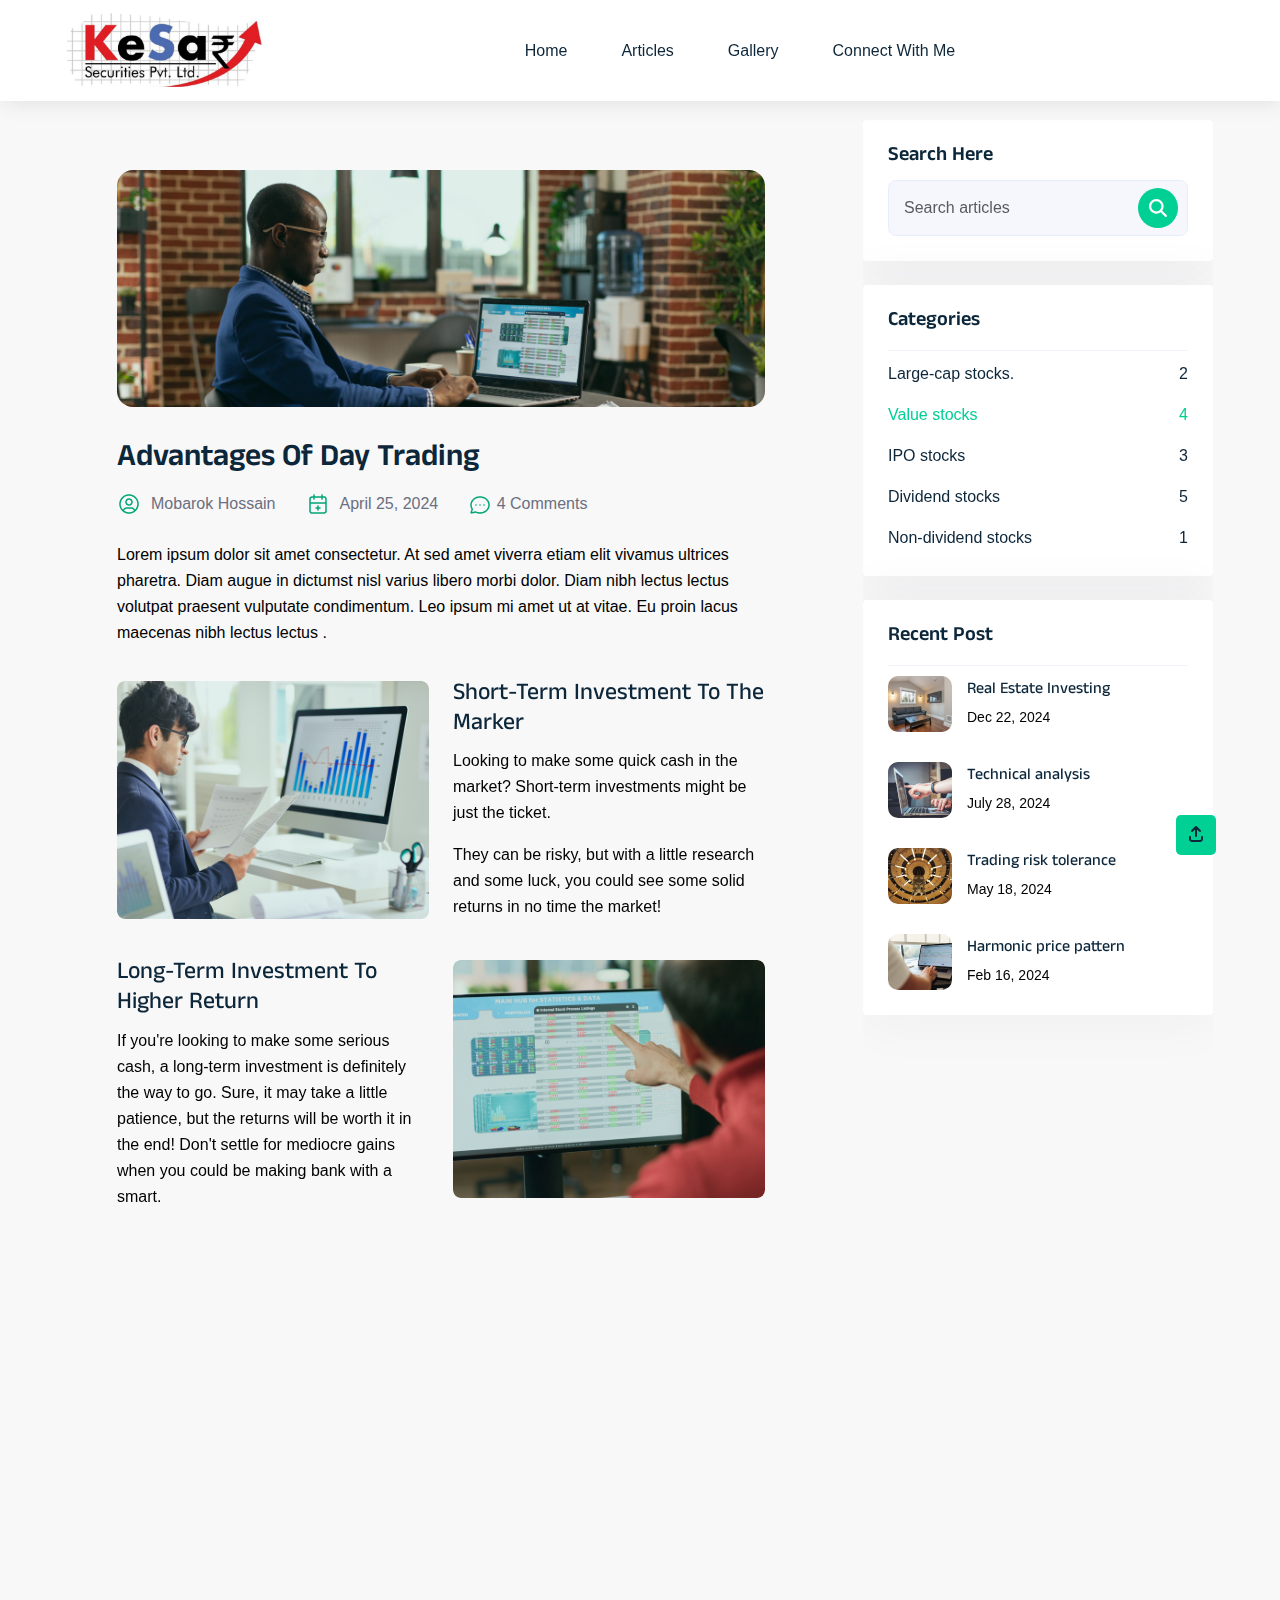
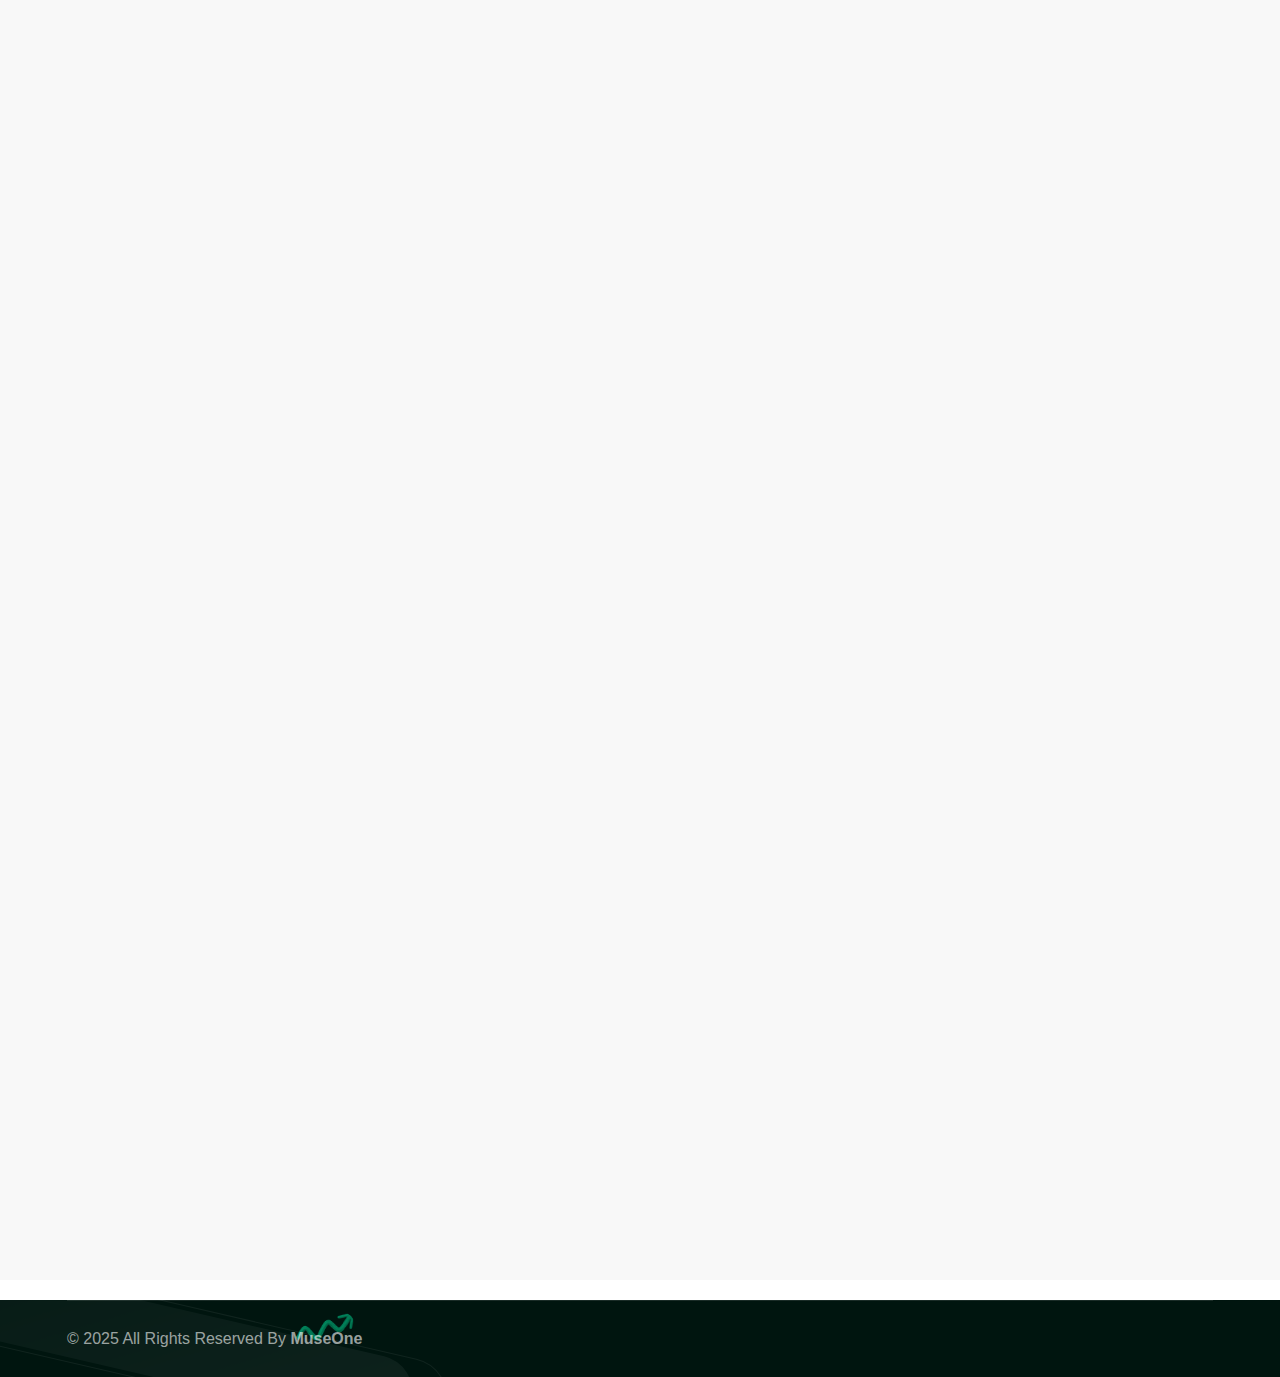
<file: blog-details.html>
<!DOCTYPE html>
<html lang="en" data-bs-theme="light">
<meta http-equiv="content-type" content="text/html;charset=utf-8" />
<head>
  <title>Kedar_Oak Research_Analyst
  </title>
  <meta charset="UTF-8">
  <meta http-equiv="X-UA-Compatible" content="IE=edge">
  <meta name="viewport" content="width=device-width, initial-scale=1.0">

  <!-- Sites meta Data -->
  <meta name="application-name"
    content="Bitrader - Professional Multipurpose HTML Template for Your Crypto, Forex, Stocks & Day Trading Business">
  <meta name="author" content="thetork">
  <meta name="keywords" content="Bitrader, Crypto, Forex, and Stocks Trading Business">
  <meta name="description"
    content="Experience the power of Bitrader, the ultimate HTML template designed to transform your trading business. With its sleek design and advanced features, Bitrader empowers you to showcase your expertise, engage clients, and dominate the markets. Elevate your online presence and unlock new trading possibilities with Bitrader.">

  <!-- OG meta data -->
  <meta property="og:title"
    content="Bitrader - Professional Multipurpose HTML Template for Your Crypto, Forex, Stocks & Day Trading Business">
  <meta property="og:site_name" content=Bitrader>
  <meta property="og:url" content="index-2.html">
  <meta property="og:description"
    content="Welcome to Bitrader, the game-changing HTML template meticulously crafted to revolutionize your trading business. With its sleek and modern design, Bitrader provides a cutting-edge platform to showcase your expertise, attract clients, and stay ahead in the competitive trading markets.">
  <meta property="og:type" content="website">
  <meta property="og:image" content="assets/images/og.png">



  <link rel="shortcut icon" href="assets/kesar.png" type="image/x-icon">

  <link rel="stylesheet" href="assets/css/bootstrap.min.css">
  <link rel="stylesheet" href="assets/css/aos.css">
  <link rel="stylesheet" href="assets/css/all.min.css">

  <link rel="stylesheet" href="assets/css/swiper-bundle.min.css">



  <!-- main css for template -->
  <link rel="stylesheet" href="assets/css/style.css">
</head>

<body>


  <!-- ===============>> light&dark switch start here <<================= -->
  <div class="lightdark-switch d-none">
    <span class="switch-btn" id="btnSwitch"><img src="assets/images/icon/moon.svg" alt="light-dark-switchbtn"
        class="swtich-icon"></span>
  </div>
  <!-- ===============>> light&dark switch start here <<================= -->





  <!-- ===============>> Header section start here <<================= -->
  <header class="header-section header-section--style2">
    <div class="header-bottom">
      <div class="container">
        <div class="header-wrapper">
          <div class="logo">
            <a href="index.html">
              <img class="dark" src="assets/kesar.png" alt="logo">
            </a>
          </div>
          <div class="menu-area">
            <ul class="menu menu--style1">
              <li class="megamenu">
                <a href="index.html">Home </a>                
              </li>
              <!-- <li>
                <a href="#">About</a>
                <ul class="submenu">
                  <li><a href="services.html">Services</a></li>
                  <li><a href="service-details.html">Services Details</a></li>
                </ul>
              </li> -->
              <li>
                <a href="blogs.html">Articles</a>
              </li>

              <li>
                <a href="galler.html">Gallery</a>
              </li>
              <li>
                <a href="contact.html">Connect with me</a>
              </li>
            </ul>

          </div>
          <div class="header-action">
            <div class="menu-area">
              <!-- toggle icons -->
              <div class="header-bar d-lg-none header-bar--style1">
                <span></span>
                <span></span>
                <span></span>
              </div>
            </div>
          </div>
        </div>
      </div>
    </div>
  </header>
  <!-- ===============>> Header section end here <<================= -->




  <!-- ================> Page header start here <================== -->
 
  <!-- ================> Page header end here <================== -->




  <!-- ===============>> Blogs section start here <<================= -->
  <div class="blog-details padding-top padding-bottom section-bg-color">
    <div class="container">
      <div class="blog-details__wrapper">
        <div class="row g-5">
          <div class="col-lg-8">
            <div class="blog-details__item">
              <div class="blog-details__item-inner">
                <div class="blog-details__thumb">
                  <div class="blog-details__thumb-inner" data-aos="fade-up" data-aos-duration="800">
                    <img src="assets/images/blog/details/1.png" alt="blog-image">
                  </div>
                </div>
                <div class="blog-details__content">
                  <h3> Advantages of day trading </h3>
                  <div class="blog-details__meta">
                    <ul>
                      <li><img src="assets/images/blog/icon/1.png" alt="user-icon">
                        Mobarok Hossain</li>
                      <li><img src="assets/images/blog/icon/2.png" alt="date-icon">
                        April 25, 2024</li>
                      <li>
                        <a href="#"><img src="assets/images/blog/icon/3.png" alt="comment-icon">
                          4 Comments</a>
                      </li>
                    </ul>
                  </div>
                  <p class="mb-0">Lorem ipsum dolor sit amet consectetur. At sed amet viverra etiam elit vivamus
                    ultrices pharetra. Diam augue in dictumst nisl varius libero morbi dolor. Diam nibh lectus lectus
                    volutpat praesent vulputate condimentum. Leo ipsum mi amet ut at vitae. Eu proin lacus maecenas nibh
                    lectus lectus .</p>
                </div>
                <div class="blog-details__segment" data-aos="fade-up" data-aos-duration="1000">
                  <div class="blog-details__segment-inner">
                    <div class="blog-details__segment-item">
                      <div class="row gy-4">
                        <div class="col-xl-6">
                          <div class="blog-details__segment-thumb">
                            <img src="assets/images/blog/details/2.png" alt="blog-image">
                          </div>
                        </div>
                        <div class="col-xl-6">
                          <div class="blog-details__segment-content">
                            <h5>Short-term investment to
                              the marker</h5>
                            <p>Looking to make some quick cash in the market? Short-term investments might be just the
                              ticket. </p>
                            <p>
                              They can be risky, but with a little research and some luck, you could see some solid
                              returns
                              in no time the market!</p>
                          </div>
                        </div>
                        <div class="col-xl-6">
                          <div class="blog-details__segment-content">
                            <h5>long-term investment to
                              higher return</h5>
                            <p class="mb-0">If you're looking to make some serious cash, a long-term investment is
                              definitely the way
                              to go. Sure, it may take a little patience, but the returns will be worth it in the end!
                              Don't settle for mediocre gains when you could be making bank with a smart.</p>
                          </div>
                        </div>
                        <div class="col-xl-6">
                          <div class="blog-details__segment-thumb">
                            <img src="assets/images/blog/details/3.png" alt="blog-image">
                          </div>
                        </div>
                      </div>
                    </div>
                  </div>
                </div>
                <div class="blog-details__action" data-aos="fade-up" data-aos-duration="1000">
                  <div class="blog-details__action-inner">
                    <div class="blog-details__tag">
                      <div class="tags tags--style2">
                        <ul>
                          <li>
                            <h6 class="mb-0">Tags</h6>
                          </li>
                          <li><a href="#" class="active">trading</a></li>
                          <li><a href="#">investor</a></li>
                        </ul>
                      </div>
                    </div>
                    <div class="blog-details__social">
                      <ul class="social">
                        <li class="social__item">
                          <h6 class="mb-0">Share</h6>
                        </li>
                        <li class="social__item">
                          <a href="#" class="social__link social__link--style2 active"><i
                              class="fab fa-facebook-f"></i></a>
                        </li>
                        <li class="social__item">
                          <a href="#" class="social__link social__link--style2 "><i class="fab fa-instagram"></i></a>
                        </li>
                        <li class="social__item">
                          <a href="#" class="social__link social__link--style2 "><i
                              class="fa-brands fa-linkedin-in"></i></a>
                        </li>
                        <li class="social__item">
                          <a href="#" class="social__link social__link--style2"><i class="fab fa-youtube"></i></a>
                        </li>
                      </ul>
                    </div>
                  </div>
                </div>
                <div class="blog-details__comment" data-aos="fade-up" data-aos-duration="1000">
                  <div class="sidebar">
                    <div class="sidebar__comment">
                      <div class="sidebar__head">
                        <h3>Comment</h3>
                      </div>
                      <div class="sidebar__comment-body">
                        <ul>
                          <li class="sidebar__comment-item">
                            <div class="comment">
                              <div class="comment__inner">
                                <div class="comment__head">
                                  <div class="comment__author">
                                    <div class="comment__author-thumb">
                                      <img src="assets/images/blog/user/3.png" alt="comment-author">
                                    </div>
                                    <div class="comment__author-info">
                                      <h6 class="mb-0">Johanna Erika</h6>
                                      <span>26 Marrch 2024 , at 02:00 pm</span>
                                    </div>
                                  </div>
                                  <div class="comment__action">
                                    <a href="#post"> <img src="assets/images/blog/user/replay.svg" alt="reply-icon">
                                      reply</a>
                                  </div>
                                </div>
                                <div class="comment__body">
                                  <div class="comment__body-inner">
                                    <p class="mb-0">We invite you to explore our trading blog for the latest industry
                                      insights and expert analysis and make decisions.</p>
                                  </div>
                                </div>
                              </div>
                            </div>
                          </li>
                          <li class="sidebar__comment-item sidebar__comment-item--reply">
                            <div class="comment">
                              <div class="comment__inner">
                                <div class="comment__head">
                                  <div class="comment__author">
                                    <div class="comment__author-thumb">
                                      <img src="assets/images/blog/user/1.png" alt="comment-author">
                                    </div>
                                    <div class="comment__author-info">
                                      <h6 class="mb-0">Tommy Reed</h6>
                                      <span>20 Marrch 2024 , at 02:00 pm</span>
                                    </div>
                                  </div>
                                  <div class="comment__action">
                                    <a href="#post"> <img src="assets/images/blog/user/replay.svg" alt="reply-icon">
                                      reply</a>
                                  </div>
                                </div>
                                <div class="comment__body">
                                  <div class="comment__body-inner">
                                    <p class="mb-0">We invite you to explore our trading blog for the latest industry
                                      insights and expert analysis and make decisions.</p>
                                  </div>
                                </div>
                              </div>
                            </div>
                          </li>
                          <li class="sidebar__comment-item sidebar__comment-item--reply">
                            <div class="comment">
                              <div class="comment__inner">
                                <div class="comment__head">
                                  <div class="comment__author">
                                    <div class="comment__author-thumb">
                                      <img src="assets/images/blog/user/2.png" alt="comment-author">
                                    </div>
                                    <div class="comment__author-info">
                                      <h6 class="mb-0">Max Adams.</h6>
                                      <span>15 July 2024 , at 01:00 pm</span>
                                    </div>
                                  </div>
                                  <div class="comment__action">
                                    <a href="#post"> <img src="assets/images/blog/user/replay.svg" alt="reply-icon">
                                      reply</a>
                                  </div>
                                </div>
                                <div class="comment__body">
                                  <div class="comment__body-inner">
                                    <p class="mb-0">We invite you to explore our trading blog for the latest industry
                                      insights and expert analysis and make decisions.</p>
                                  </div>
                                </div>
                              </div>
                            </div>
                          </li>
                          <li class="sidebar__comment-item">
                            <div class="comment">
                              <div class="comment__inner">
                                <div class="comment__head">
                                  <div class="comment__author">
                                    <div class="comment__author-thumb">
                                      <img src="assets/images/blog/user/4.png" alt="comment-author">
                                    </div>
                                    <div class="comment__author-info">
                                      <h6 class="mb-0">Chris Scott</h6>
                                      <span>19 Dec 2024 , at 04:00 pm</span>
                                    </div>
                                  </div>
                                  <div class="comment__action">
                                    <a href="#post"> <img src="assets/images/blog/user/replay.svg" alt="reply-icon">
                                      reply</a>
                                  </div>
                                </div>
                                <div class="comment__body">
                                  <div class="comment__body-inner">
                                    <p class="mb-0">We invite you to explore our trading blog for the latest industry
                                      insights and expert analysis and make decisions.</p>
                                  </div>
                                </div>
                              </div>
                            </div>
                          </li>
                        </ul>
                      </div>
                    </div>
                  </div>
                </div>
                <div class="blog-details__commentform " data-aos="fade-up" data-aos-duration="1000">
                  <div class="sidebar">
                    <div class="sidebar__commentform" id="post">
                      <div class="sidebar__head">
                        <h3>Leave A Comment</h3>
                      </div>
                      <div class="sidebar__commentform-body pt-25">
                        <form action="https://thetork.com/">
                          <div class="row g-4">
                            <div class="col-md-6">
                              <div>
                                <label for="name" class="form-label">Name</label>
                                <input class="form-control" type="text" id="name" placeholder="Full Name">
                              </div>
                            </div>
                            <div class="col-md-6">
                              <div>
                                <label for="email" class="form-label">Email</label>
                                <input class="form-control" type="email" id="email" placeholder="Email here">
                              </div>
                            </div>
                            <div class="col-md-12">
                              <div>
                                <label for="textarea" class="form-label">Message</label>
                                <textarea cols="30" rows="5" class="form-control" id="textarea"
                                  placeholder="Enter Your Message"></textarea>
                              </div>
                            </div>
                          </div>
                          <button type="submit" class="trk-btn trk-btn--border trk-btn--primary mt-4">Send
                            message</button>
                        </form>
                      </div>
                    </div>
                  </div>
                </div>
              </div>
            </div>
          </div>
          <div class="col-lg-4 col-md-8  col-12">
            <div class="sidebar">
              <div class="row g-4">
                <div class="col-12">
                  <div class="sidebar__search" data-aos="fade-up" data-aos-duration="800">
                    <h6 class="mb-10">Search Here</h6>
                    <div class="sidebar__search-body">
                      <form class="" action="#">
                        <div class="input">
                          <input type="text" class="form-control" placeholder="Search articles">
                          <button type="submit" class="search-btn"><i class="fa-solid fa-magnifying-glass"></i></button>
                        </div>
                      </form>
                    </div>
                  </div>
                </div>
                <div class="col-12">
                  <div class="sidebar__categorie" data-aos="fade-up" data-aos-duration="900">
                    <div class="sidebar__head">
                      <h6>Categories</h6>
                    </div>
                    <div class="sidebar__categorie-body">
                      <div class="sidebar__categorie-content">
                        <ul>
                          <li>
                            <a href="#">
                              Large-cap stocks.</a>
                            <span>2</span>
                          </li>
                          <li class="active">
                            <a href="#">
                              Value stocks</a>
                            <span>4</span>
                          </li>
                          <li>
                            <a href="#">
                              IPO stocks</a>
                            <span>3</span>
                          </li>
                          <li>
                            <a href="#">
                              Dividend stocks</a>
                            <span>5</span>
                          </li>
                          <li>
                            <a href="#">
                              Non-dividend stocks</a>
                            <span>1</span>
                          </li>
                        </ul>
                      </div>
                    </div>
                  </div>
                </div>
                <div class="col-12">
                  <div class="sidebar__recentpost" data-aos="fade-up" data-aos-duration="1000">
                    <div class="sidebar__head">
                      <h6>Recent Post</h6>
                    </div>
                    <div class="sidebar__recentpost-body">
                      <ul>
                        <li>
                          <div class="sidebar__recentpost-item">
                            <div class="sidebar__recentpost-inner">
                              <div class="sidebar__recentpost-thumb">
                                <a href="blog-details.html"><img src="assets/images/blog/recent/1.png"
                                    alt="recentpost-image"></a>
                              </div>
                              <div class="sidebar__recentpost-content">
                                <p><a href="blog-details.html">Real Estate Investing</a></p>
                                <span>Dec 22, 2024</span>
                              </div>
                            </div>
                          </div>
                        </li>
                        <li>
                          <div class="sidebar__recentpost-item">
                            <div class="sidebar__recentpost-inner">
                              <div class="sidebar__recentpost-thumb">
                                <a href="blog-details.html"><img src="assets/images/blog/recent/2.png"
                                    alt="recentpost-image"></a>
                              </div>
                              <div class="sidebar__recentpost-content">
                                <p><a href="blog-details.html">Technical analysis </a></p>
                                <span>July 28, 2024</span>
                              </div>
                            </div>
                          </div>
                        </li>
                        <li>
                          <div class="sidebar__recentpost-item">
                            <div class="sidebar__recentpost-inner">
                              <div class="sidebar__recentpost-thumb">
                                <a href="blog-details.html"><img src="assets/images/blog/recent/3.png"
                                    alt="recentpost-image"></a>
                              </div>
                              <div class="sidebar__recentpost-content">
                                <p><a href="blog-details.html">Trading risk tolerance</a></p>
                                <span>May 18, 2024</span>
                              </div>
                            </div>
                          </div>
                        </li>
                        <li>
                          <div class="sidebar__recentpost-item">
                            <div class="sidebar__recentpost-inner">
                              <div class="sidebar__recentpost-thumb">
                                <a href="blog-details.html"><img src="assets/images/blog/recent/4.png"
                                    alt="recentpost-image"></a>
                              </div>
                              <div class="sidebar__recentpost-content">
                                <p><a href="blog-details.html">Harmonic price pattern</a></p>
                                <span>Feb 16, 2024</span>
                              </div>
                            </div>
                          </div>
                        </li>
                      </ul>
                    </div>
                  </div>
                </div>
                <div class="col-12">
                  <div class="sidebar__tags" data-aos="fade-up" data-aos-duration="1100">
                    <div class="sidebar__head">
                      <h6>Popular Tag</h6>
                    </div>
                    <div class="sidebar__tags-body">
                      <div class="tags tags--style2">
                        <ul>
                          <li><a href="#" class="active">Analysis</a></li>
                          <li><a href="#">Research</a></li>
                          <li><a href="#">Mentoring</a></li>
                          <li><a href="#">Strategy</a></li>
                          <li><a href="#">Planning</a></li>
                          <li><a href="#">Business</a></li>
                          <li><a href="#">Leadership</a></li>
                          <li><a href="#">Management</a></li>
                        </ul>
                      </div>
                    </div>
                  </div>
                </div>
              </div>
            </div>
          </div>
        </div>
      </div>
    </div>
  </div>
  <!-- ===============>> Blogs section start here <<================= -->



  
  <!-- ===============>> footer start here <<================= -->
  <footer class="footer ">
    <div class="container">
      <div class="footer__wrapper">        
        <div class="footer__bottom">
          <div class="footer__end">
            <div class="footer__end-copyright">
              <p class=" mb-0">© 2025 All Rights Reserved By <a>MuseOne</a> </p>
            </div>            
          </div>
        </div>
      </div>
    </div>
    <div class="footer__shape">
      <span class="footer__shape-item footer__shape-item--1"><img src="assets/images/footer/1.png"
          alt="shape icon"></span>
      <span class="footer__shape-item footer__shape-item--2"> <span></span> </span>
    </div>
  </footer>
  <!-- ===============>> footer end here <<================= -->



  <!-- ===============>> scrollToTop start here <<================= -->
  <a href="#" class="scrollToTop scrollToTop--style1"><i class="fa-solid fa-arrow-up-from-bracket"></i></a>
  <!-- ===============>> scrollToTop ending here <<================= -->


  <!-- vendor plugins -->

  <script src="assets/js/bootstrap.bundle.min.js"></script>
  <script src="assets/js/all.min.js"></script>
  <script src="assets/js/swiper-bundle.min.js"></script>
  <script src="assets/js/aos.js"></script>
  <script src="assets/js/fslightbox.js"></script>
  <script src="assets/js/purecounter_vanilla.js"></script>



  <script src="assets/js/custom.js"></script>


</body>


<!-- Mirrored from thetork.com/demos/html/bitrader/blog-details.html by HTTrack Website Copier/3.x [XR&CO'2014], Thu, 26 Jun 2025 05:23:17 GMT -->
</html>
</file>
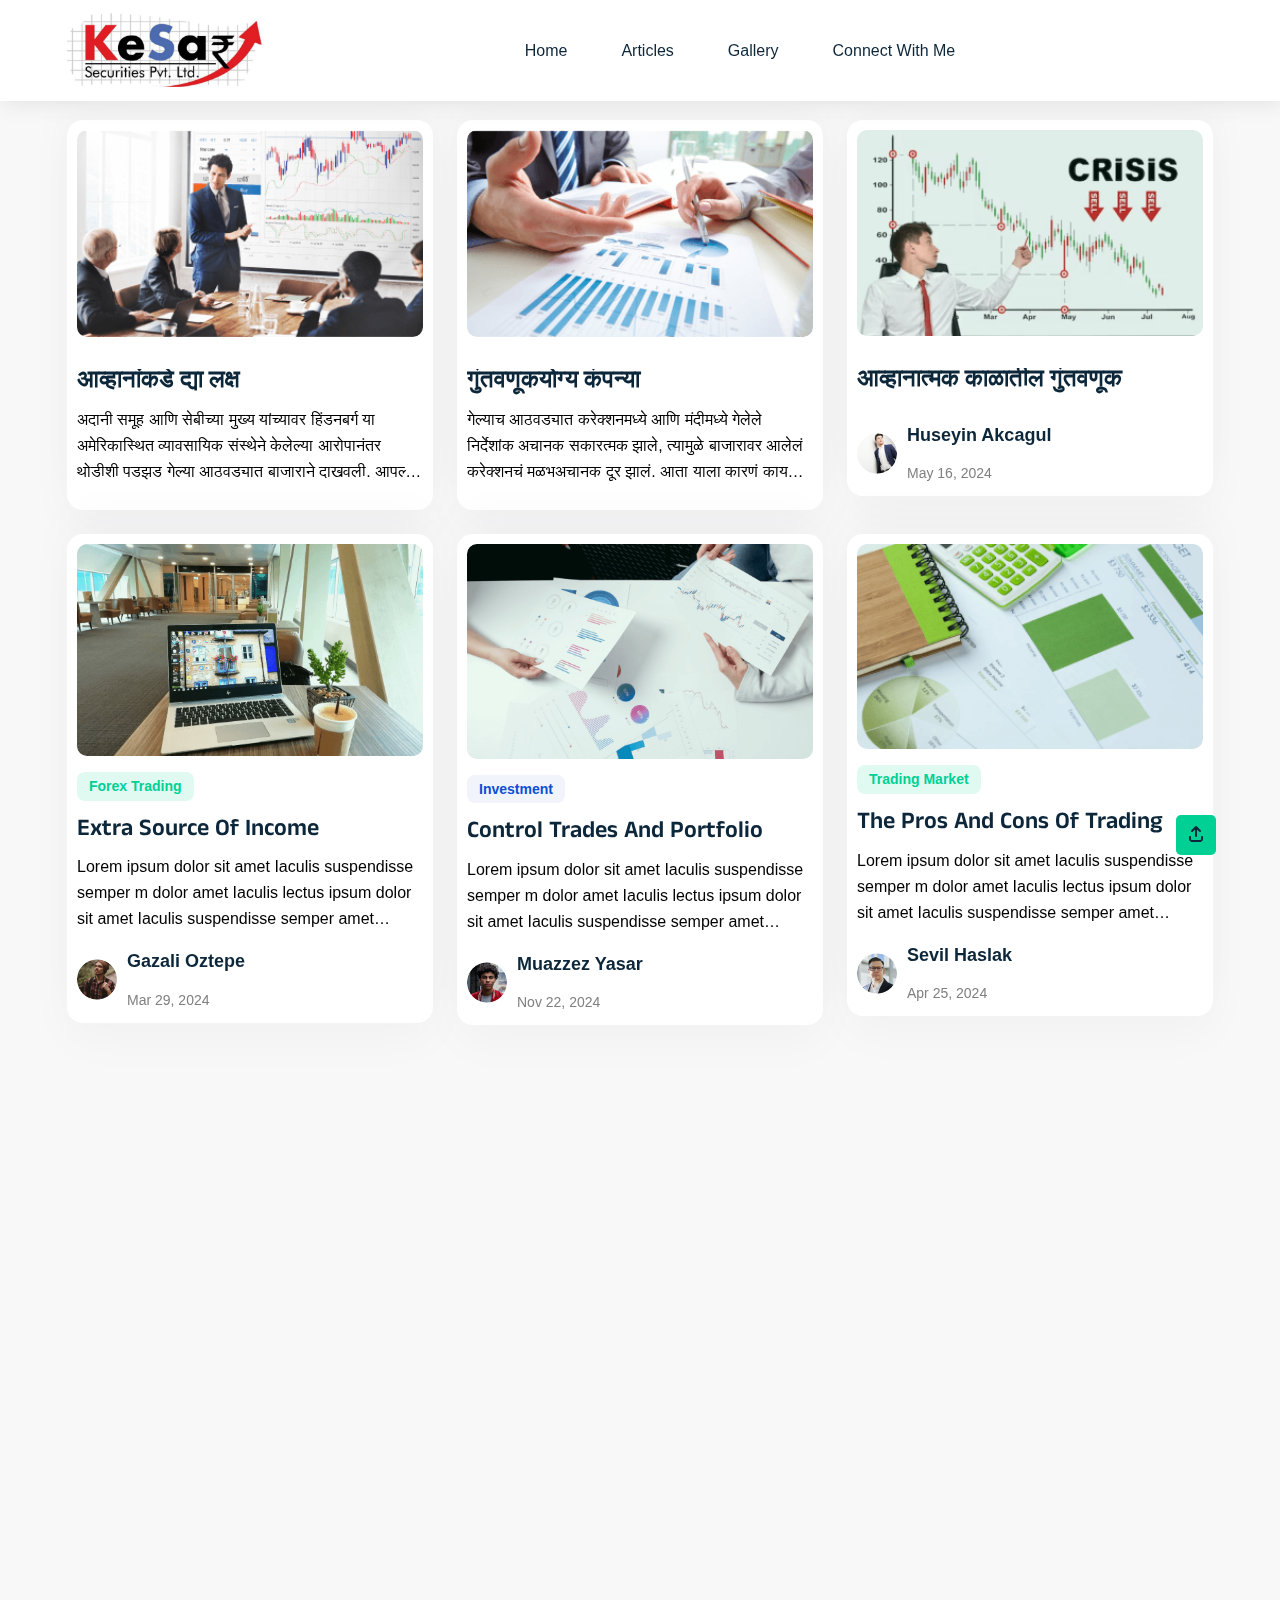
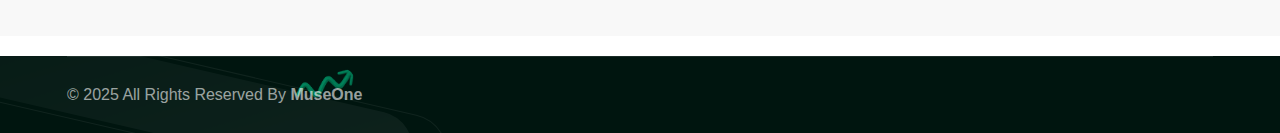
<file: blogs.html>
<!DOCTYPE html>
<html lang="en" data-bs-theme="light">
<meta http-equiv="content-type" content="text/html;charset=utf-8" />
<head>
  <title>Kedar_Oak Research_Analyst
  </title>
  <meta charset="UTF-8">
  <meta http-equiv="X-UA-Compatible" content="IE=edge">
  <meta name="viewport" content="width=device-width, initial-scale=1.0">

  <!-- Sites meta Data -->
  <meta name="application-name"
    content="Bitrader - Professional Multipurpose HTML Template for Your Crypto, Forex, Stocks & Day Trading Business">
  <meta name="author" content="thetork">
  <meta name="keywords" content="Bitrader, Crypto, Forex, and Stocks Trading Business">
  <meta name="description"
    content="Experience the power of Bitrader, the ultimate HTML template designed to transform your trading business. With its sleek design and advanced features, Bitrader empowers you to showcase your expertise, engage clients, and dominate the markets. Elevate your online presence and unlock new trading possibilities with Bitrader.">

  <!-- OG meta data -->
  <meta property="og:title"
    content="Bitrader - Professional Multipurpose HTML Template for Your Crypto, Forex, Stocks & Day Trading Business">
  <meta property="og:site_name" content=Bitrader>
  <meta property="og:url" content="index-2.html">
  <meta property="og:description"
    content="Welcome to Bitrader, the game-changing HTML template meticulously crafted to revolutionize your trading business. With its sleek and modern design, Bitrader provides a cutting-edge platform to showcase your expertise, attract clients, and stay ahead in the competitive trading markets.">
  <meta property="og:type" content="website">
  <meta property="og:image" content="assets/images/og.png">



  <link rel="shortcut icon" href="assets/kesar.png" type="image/x-icon">

  <link rel="stylesheet" href="assets/css/bootstrap.min.css">
  <link rel="stylesheet" href="assets/css/aos.css">
  <link rel="stylesheet" href="assets/css/all.min.css">

  <link rel="stylesheet" href="assets/css/swiper-bundle.min.css">



  <!-- main css for template -->
  <link rel="stylesheet" href="assets/css/style.css">
</head>

<body>


  <!-- ===============>> light&dark switch start here <<================= -->
  <div class="lightdark-switch d-none">
    <span class="switch-btn" id="btnSwitch"><img src="assets/images/icon/moon.svg" alt="light-dark-switchbtn"
        class="swtich-icon"></span>
  </div>
  <!-- ===============>> light&dark switch start here <<================= -->





  <!-- ===============>> Header section start here <<================= -->
  <header class="header-section header-section--style2">
    <div class="header-bottom">
      <div class="container">
        <div class="header-wrapper">
          <div class="logo">
            <a href="index.html">
              <img class="dark" src="assets/kesar.png" alt="logo">
            </a>
          </div>
          <div class="menu-area">
            <ul class="menu menu--style1">
              <li class="megamenu">
                <a href="index.html">Home </a>                
              </li>
              <!-- <li>
                <a href="#">About</a>
                <ul class="submenu">
                  <li><a href="services.html">Services</a></li>
                  <li><a href="service-details.html">Services Details</a></li>
                </ul>
              </li> -->
              <li>
                <a href="blogs.html">Articles</a>
              </li>

              <li>
                <a href="galler.html">Gallery</a>
              </li>
              <li>
                <a href="contact.html">Connect with me</a>
              </li>
            </ul>

          </div>
          <div class="header-action">
            <div class="menu-area">
              <!-- toggle icons -->
              <div class="header-bar d-lg-none header-bar--style1">
                <span></span>
                <span></span>
                <span></span>
              </div>
            </div>
          </div>
        </div>
      </div>
    </div>
  </header>
  <!-- ===============>> Header section end here <<================= -->




  <!-- ================> Page header start here <================== -->
  <!-- <section class="page-header bg--cover" style="background-image:url(assets/images/header/1.png)">
    <div class="container">
      <div class="page-header__content" data-aos="fade-right" data-aos-duration="1000">
        <h2>Blog - Grid</h2>
        <nav style="--bs-breadcrumb-divider: '/';" aria-label="breadcrumb">
          <ol class="breadcrumb mb-0">
            <li class="breadcrumb-item "><a href="index.html">Home</a></li>
            <li class="breadcrumb-item active" aria-current="page">Blog - Grid</li>
          </ol>
        </nav>
      </div>
      <div class="page-header__shape">
        <span class="page-header__shape-item page-header__shape-item--1"><img src="assets/images/header/2.png"
            alt="shape-icon"></span>
      </div>
    </div>
  </section> -->
  <!-- ================> Page header end here <================== -->




  <!-- ===============>> Blogs section start here <<================= -->
  <div class="blog padding-top padding-bottom section-bg-color">
    <div class="container">
      <div class="blog__wrapper">
        <div class="row g-4">
          <div class="col-sm-6 col-lg-4">
            <div class="blog__item" data-aos="fade-up" data-aos-duration="800">
              <div class="blog__item-inner blog__item-inner--style2">
                <div class="blog__thumb">
                  <img src="assets/images/blog/1.png" alt="blog Images">
                </div>

                <div class="blog__content">
                  <div class="blog__meta">
                    
                  </div>
                  <h5 class="10 style2"> <a href="blog-details.html">आव्हानांकडे द्या लक्ष</a> </h5>

                  <p class="mb-15">अदानी समूह आणि सेबीच्या              
                    मुख्य यांच्यावर हिंडनबर्ग या 
                    अमेरिकास्थित व्यावसायिक संस्थेने 
                    केलेल्या आरोपानंतर थोडीशी पडझड 
                    गेल्या आठवड्यात बाजाराने दाखवली. 
                    आपल्या देशाच्या अर्थव्यवस्था, उद्योग 
                    व नियंत्रण यंत्रणा यांच्यावर हा हल्ला 
                    आहे, असा एकंदरीतच माहोल उभा                                		 पुढील काळात बाजारात होणारे चढउतार,
                    केला गेला. या बातमीमुळे भारतीय                                   जागतिक बाजारातील घटना आणि आपल्या 
                    अर्थविश्वात खळबळ उडेल आणि                                     अर्थव्यस्थेतील आव्हानं यावर गुंतवणूकदारांनी         
                    गोंधळ निर्माण अशी व्यवस्था                                          आपले लक्ष ठेवावे. आपल्या आर्थिक स्थिरतेकडे किंवा
                    यामागे होती. पण तूर्तास असं काही घडलं                         आर्थिक वृद्धीकडे लक्ष देणे जास्त योग्य ठरेल.
                    नाही. या सर्वांची नोंद घेत गेल्या                                      		यासाठी काही समभाग सुचवत आपल्या 
                    शुक्रवारी मुंबई आणि राष्ट्रीय शेअर                                   सल्लागाराची मदत घेऊन त्यात गुंतवणूक करावी.
                    बाजाराचे निर्देशांक अनुक्रमे ८०, ४३६ 
                    (+१३३०) व २४,५४१ (+३९७)
                    असे सकारात्मक बंद झाले.
                    p>

                  <!-- <div class="blog__writer">
                    <div class="blog__writer-thumb">
                      <img src="assets/images/blog/author/1.png" alt="writer">
                    </div>
                    <div class="blog__writer-designation">
                      <p>Senturk Yasar</p>
                      <span>Mar 25, 2024</span>
                    </div>
                  </div> -->
                </div>
              </div>
            </div>
          </div>
          <div class="col-sm-6 col-lg-4">
            <div class="blog__item" data-aos="fade-up" data-aos-duration="1000">
              <div class="blog__item-inner blog__item-inner--style2">
                <div class="blog__thumb">
                  <img src="assets/images/blog/2.png" alt="blog Images">
                </div>

                <div class="blog__content">
                  <div class="blog__meta">
                    
                  </div>
                  <h5 class="10 style2"> <a href="blog-details.html">  गुंतवणूकयोग्य कंपन्या</a> </h5>

                  <p class="mb-15">गेल्याच आठवड्यात करेक्शनमध्ये आणि
                    मंदीमध्ये गेलेले निर्देशांक अचानक सकारत्मक झाले, त्यामुळे बाजारावर आलेलं करेक्शनचं मळभअचानक दूर झालं. आता याला कारणं काय म्हणायची दोन राज्यांतील निवडणूक निकाल, अजून चालू असलेलं इस्रायल इराण युद्ध की रिझर्व्ह बँकेने जाहीर केलेला पतधोरणाचा द्वैमासिक आढावा? खरंतर असं काही वेगळे घडलं नसताना बाजारात अशी सकारात्मकता का आली? त्याची मेख ही रिझर्व्ह बँकेच्या गव्हर्नरांनी व्यक्त केलेल्या काही घोषणांमध्ये आहे. कुठलीही व्याजदर कपात नाही, परकीय गंगाजळी चांगली आहे, किरकोळ महागाईचा दर आटोक्यात आहे, औद्योगिक वाढ अपेक्षेप्रमाणे, आर्थिक तूट अपेक्षेप्रमाणे आहे मग काय, तर अर्थव्यवस्थेकडे मध्यवर्ती बँकेचा बघण्याचा बदलेला दृष्टिकोन जो Neutral From withdrawal of accommodation stance या वाक्यात आहे. याचा परिणाम सरकारी रोख्यांच्या व्याजदरावर झाला आणि त्याचे यील्ड ०.०६ पैशांनी कमी झालं. ही तर बाजाराकरता खरी बातमी होती. याचंच प्रतिबिंब पुढील काही दिवसांच्या तेजीत परावर्तित झालं. या सर्वांची नोंद घेत मुंबई आणि राष्ट्रीय शेअर बाजाराचे निर्देशांक अनुक्रमे ८१,३८१ (-२३०) व २४,९६४ (-३४) असे बंद झाले.
                    याचा अर्थ असा नाही, की आता परत तेजी दिसेल. बाजारावर लक्ष टाकल्यास गुंतवणूकदारांच्या एक गोष्ट लक्षात येईल, ती म्हणजे यावेळी सर्वच क्षेत्रांत तेजी दिसत
                    गेल्याच आठवड्यात करेक्शनमध्ये आणि
                    मंदीमध्ये गेलेले निर्देशांक अचानक सकारत्मक झाले, त्यामुळे बाजारावर आलेलं करेक्शनचं मळभअचानक दूर झालं. आता याला कारणं काय म्हणायची दोन राज्यांतील निवडणूक निकाल, अजून चालू असलेलं इस्रायल इराण युद्ध की रिझर्व्ह बँकेने जाहीर केलेला पतधोरणाचा द्वैमासिक आढावा? खरंतर असं काही वेगळे घडलं नसताना बाजारात अशी सकारात्मकता का आली? त्याची मेख ही रिझर्व्ह बँकेच्या गव्हर्नरांनी व्यक्त केलेल्या काही घोषणांमध्ये आहे. कुठलीही व्याजदर कपात नाही, परकीय गंगाजळी चांगली आहे, किरकोळ महागाईचा दर आटोक्यात आहे, औद्योगिक वाढ अपेक्षेप्रमाणे, आर्थिक तूट अपेक्षेप्रमाणे आहे मग काय, तर अर्थव्यवस्थेकडे मध्यवर्ती बँकेचा बघण्याचा बदलेला दृष्टिकोन जो Neutral From withdrawal of accommodation stance या वाक्यात आहे. याचा परिणाम सरकारी रोख्यांच्या व्याजदरावर झाला आणि त्याचे यील्ड ०.०६ पैशांनी कमी झालं. ही तर बाजाराकरता खरी बातमी होती. याचंच प्रतिबिंब पुढील काही दिवसांच्या तेजीत परावर्तित झालं. या सर्वांची नोंद घेत मुंबई आणि राष्ट्रीय शेअर बाजाराचे निर्देशांक अनुक्रमे ८१,३८१ (-२३०) व २४,९६४ (-३४) असे बंद झाले.
                    याचा अर्थ असा नाही, की आता परत तेजी दिसेल. बाजारावर लक्ष टाकल्यास गुंतवणूकदारांच्या एक गोष्ट लक्षात येईल, ती म्हणजे यावेळी सर्वच क्षेत्रांत तेजी दिसत
                    </p>

                  <div class="blog__writer">
                    
                    
                  </div>
                </div>
              </div>
            </div>
          </div>
          <div class="col-sm-6 col-lg-4">
            <div class="blog__item" data-aos="fade-up" data-aos-duration="1200">
              <div class="blog__item-inner blog__item-inner--style2">
                <div class="blog__thumb">
                  <img src="assets/images/blog/3.png" alt="blog Images">
                </div>

                <div class="blog__content">
                  <div class="blog__meta">
                    
                  </div>
                  <h5 class="10 style2"> <a href="blog-details.html">आव्हानात्मक काळातील गुंतवणूक</a> </h5>

                  <p class="mb-15"></p>

                  <div class="blog__writer">
                    <div class="blog__writer-thumb">
                      <img src="assets/images/blog/author/3.png" alt="writer">
                    </div>
                    <div class="blog__writer-designation">
                      <p>Huseyin Akcagul</p>
                      <span>May 16, 2024</span>
                    </div>
                  </div>
                </div>
              </div>
            </div>
          </div>
          <div class="col-sm-6 col-lg-4">
            <div class="blog__item" data-aos="fade-up" data-aos-duration="800">
              <div class="blog__item-inner blog__item-inner--style2">
                <div class="blog__thumb">
                  <img src="assets/images/blog/4.png" alt="blog Images">
                </div>

                <div class="blog__content">
                  <div class="blog__meta">
                    <span class="blog__meta-tag blog__meta-tag--style2">Forex trading</span>
                  </div>
                  <h5 class="10 style2"> <a href="blog-details.html">extra source of income</a> </h5>

                  <p class="mb-15">Lorem ipsum dolor sit amet Iaculis suspendisse semper m dolor amet Iaculis lectus
                    ipsum dolor sit amet Iaculis suspendisse semper amet lectus...</p>

                  <div class="blog__writer">
                    <div class="blog__writer-thumb">
                      <img src="assets/images/blog/author/4.png" alt="writer">
                    </div>
                    <div class="blog__writer-designation">
                      <p>Gazali Oztepe</p>
                      <span>Mar 29, 2024</span>
                    </div>
                  </div>
                </div>
              </div>
            </div>
          </div>
          <div class="col-sm-6 col-lg-4">
            <div class="blog__item" data-aos="fade-up" data-aos-duration="1000">
              <div class="blog__item-inner blog__item-inner--style2">
                <div class="blog__thumb">
                  <img src="assets/images/blog/5.png" alt="blog Images">
                </div>

                <div class="blog__content">
                  <div class="blog__meta">
                    <span class="blog__meta-tag blog__meta-tag--style1">Investment</span>
                  </div>
                  <h5 class="10 style2"> <a href="blog-details.html">control trades and portfolio</a> </h5>

                  <p class="mb-15">Lorem ipsum dolor sit amet Iaculis suspendisse semper m dolor amet Iaculis lectus
                    ipsum dolor sit amet Iaculis suspendisse semper amet lectus...</p>

                  <div class="blog__writer">
                    <div class="blog__writer-thumb">
                      <img src="assets/images/blog/author/5.png" alt="writer">
                    </div>
                    <div class="blog__writer-designation">
                      <p>Muazzez Yasar</p>
                      <span>Nov 22, 2024</span>
                    </div>
                  </div>
                </div>
              </div>
            </div>
          </div>
          <div class="col-sm-6 col-lg-4">
            <div class="blog__item" data-aos="fade-up" data-aos-duration="1200">
              <div class="blog__item-inner blog__item-inner--style2">
                <div class="blog__thumb">
                  <img src="assets/images/blog/6.png" alt="blog Images">
                </div>

                <div class="blog__content">
                  <div class="blog__meta">
                    <span class="blog__meta-tag blog__meta-tag--style2">Trading market</span>
                  </div>
                  <h5 class="10 style2"> <a href="blog-details.html">The Pros and Cons of Trading</a> </h5>

                  <p class="mb-15">Lorem ipsum dolor sit amet Iaculis suspendisse semper m dolor amet Iaculis lectus
                    ipsum dolor sit amet Iaculis suspendisse semper amet lectus...</p>

                  <div class="blog__writer">
                    <div class="blog__writer-thumb">
                      <img src="assets/images/blog/author/6.png" alt="writer">
                    </div>
                    <div class="blog__writer-designation">
                      <p>Sevil Haslak</p>
                      <span>Apr 25, 2024</span>
                    </div>
                  </div>
                </div>
              </div>
            </div>
          </div>
          <div class="col-sm-6 col-lg-4">
            <div class="blog__item" data-aos="fade-up" data-aos-duration="800">
              <div class="blog__item-inner blog__item-inner--style2">
                <div class="blog__thumb">
                  <img src="assets/images/blog/7.png" alt="blog Images">
                </div>

                <div class="blog__content">
                  <div class="blog__meta">
                    <span class="blog__meta-tag blog__meta-tag--style1">Forex trading</span>
                  </div>
                  <h5 class="10 style2"> <a href="blog-details.html">Diversified Trading Portfolio</a> </h5>

                  <p class="mb-15">Lorem ipsum dolor sit amet Iaculis suspendisse semper m dolor amet Iaculis lectus
                    ipsum dolor sit amet Iaculis suspendisse semper amet lectus...</p>

                  <div class="blog__writer">
                    <div class="blog__writer-thumb">
                      <img src="assets/images/blog/author/7.png" alt="writer">
                    </div>
                    <div class="blog__writer-designation">
                      <p>Ayse Nuriye</p>
                      <span>Feb 15, 2024</span>
                    </div>
                  </div>
                </div>
              </div>
            </div>
          </div>
          <div class="col-sm-6 col-lg-4">
            <div class="blog__item" data-aos="fade-up" data-aos-duration="1000">
              <div class="blog__item-inner blog__item-inner--style2">
                <div class="blog__thumb">
                  <img src="assets/images/blog/8.png" alt="blog Images">
                </div>

                <div class="blog__content">
                  <div class="blog__meta">
                    <span class="blog__meta-tag blog__meta-tag--style2">Trading market</span>
                  </div>
                  <h5 class="10 style2"> <a href="blog-details.html">Profits Trading Techniques</a> </h5>

                  <p class="mb-15">Lorem ipsum dolor sit amet Iaculis suspendisse semper m dolor amet Iaculis lectus
                    ipsum dolor sit amet Iaculis suspendisse semper amet lectus...</p>

                  <div class="blog__writer">
                    <div class="blog__writer-thumb">
                      <img src="assets/images/blog/author/8.png" alt="writer">
                    </div>
                    <div class="blog__writer-designation">
                      <p>Gulnaz Dagli</p>
                      <span>May 25, 2024</span>
                    </div>
                  </div>
                </div>
              </div>
            </div>
          </div>
          <div class="col-sm-6 col-lg-4">
            <div class="blog__item" data-aos="fade-up" data-aos-duration="1200">
              <div class="blog__item-inner blog__item-inner--style2">
                <div class="blog__thumb">
                  <img src="assets/images/blog/9.png" alt="blog Images">
                </div>

                <div class="blog__content">
                  <div class="blog__meta">
                    <span class="blog__meta-tag blog__meta-tag--style1">Investment</span>
                  </div>
                  <h5 class="10 style2"> <a href="blog-details.html">Fundamental Analysis</a> </h5>

                  <p class="mb-15">Lorem ipsum dolor sit amet Iaculis suspendisse semper m dolor amet Iaculis lectus
                    ipsum dolor sit amet Iaculis suspendisse semper amet lectus...</p>

                  <div class="blog__writer">
                    <div class="blog__writer-thumb">
                      <img src="assets/images/blog/author/9.png" alt="writer">
                    </div>
                    <div class="blog__writer-designation">
                      <p>Avni Evran</p>
                      <span>Jul 25, 2024</span>
                    </div>
                  </div>
                </div>
              </div>
            </div>
          </div>
        </div>
        <div class="paginations" data-aos="fade-up" data-aos-duration="1200">
          <ul class="lab-ul d-flex flex-wrap justify-content-center mb-1">
            <li>
              <a href="#"><i class="fa-solid fa-angle-left me-2"></i> Prev</a>
            </li>
            <li>
              <a href="#" class="active">1</a>
            </li>
            <li class="d-none d-sm-block">
              <a href="#">2</a>
            </li>
            <li class="d-none d-sm-block">
              <a href="#">3</a>
            </li>
            <li>
              <a href="#" class="dot">...</a>
            </li>
            <li>
              <a href="#">12</a>
            </li>
            <li>
              <a href="#" class="active">Next <i class="fa-solid fa-angle-right ms-2"></i> </a>
            </li>
          </ul>
        </div>
      </div>
    </div>
  </div>
  <!-- ===============>> Blogs section start here <<================= -->





  <!-- ===============>> footer start here <<================= -->
  <footer class="footer ">
    <div class="container">
      <div class="footer__wrapper">        
        <div class="footer__bottom">
          <div class="footer__end">
            <div class="footer__end-copyright">
              <p class=" mb-0">© 2025 All Rights Reserved By <a>MuseOne</a> </p>
            </div>            
          </div>
        </div>
      </div>
    </div>
    <div class="footer__shape">
      <span class="footer__shape-item footer__shape-item--1"><img src="assets/images/footer/1.png"
          alt="shape icon"></span>
      <span class="footer__shape-item footer__shape-item--2"> <span></span> </span>
    </div>
  </footer>
  <!-- ===============>> footer end here <<================= -->



  <!-- ===============>> scrollToTop start here <<================= -->
  <a href="#" class="scrollToTop scrollToTop--style1"><i class="fa-solid fa-arrow-up-from-bracket"></i></a>
  <!-- ===============>> scrollToTop ending here <<================= -->


  <!-- vendor plugins -->

  <script src="assets/js/bootstrap.bundle.min.js"></script>
  <script src="assets/js/all.min.js"></script>
  <script src="assets/js/swiper-bundle.min.js"></script>
  <script src="assets/js/aos.js"></script>
  <script src="assets/js/fslightbox.js"></script>
  <script src="assets/js/purecounter_vanilla.js"></script>



  <script src="assets/js/custom.js"></script>


</body>


<!-- Mirrored from thetork.com/demos/html/bitrader/blogs.html by HTTrack Website Copier/3.x [XR&CO'2014], Thu, 26 Jun 2025 05:23:12 GMT -->
</html>
</file>
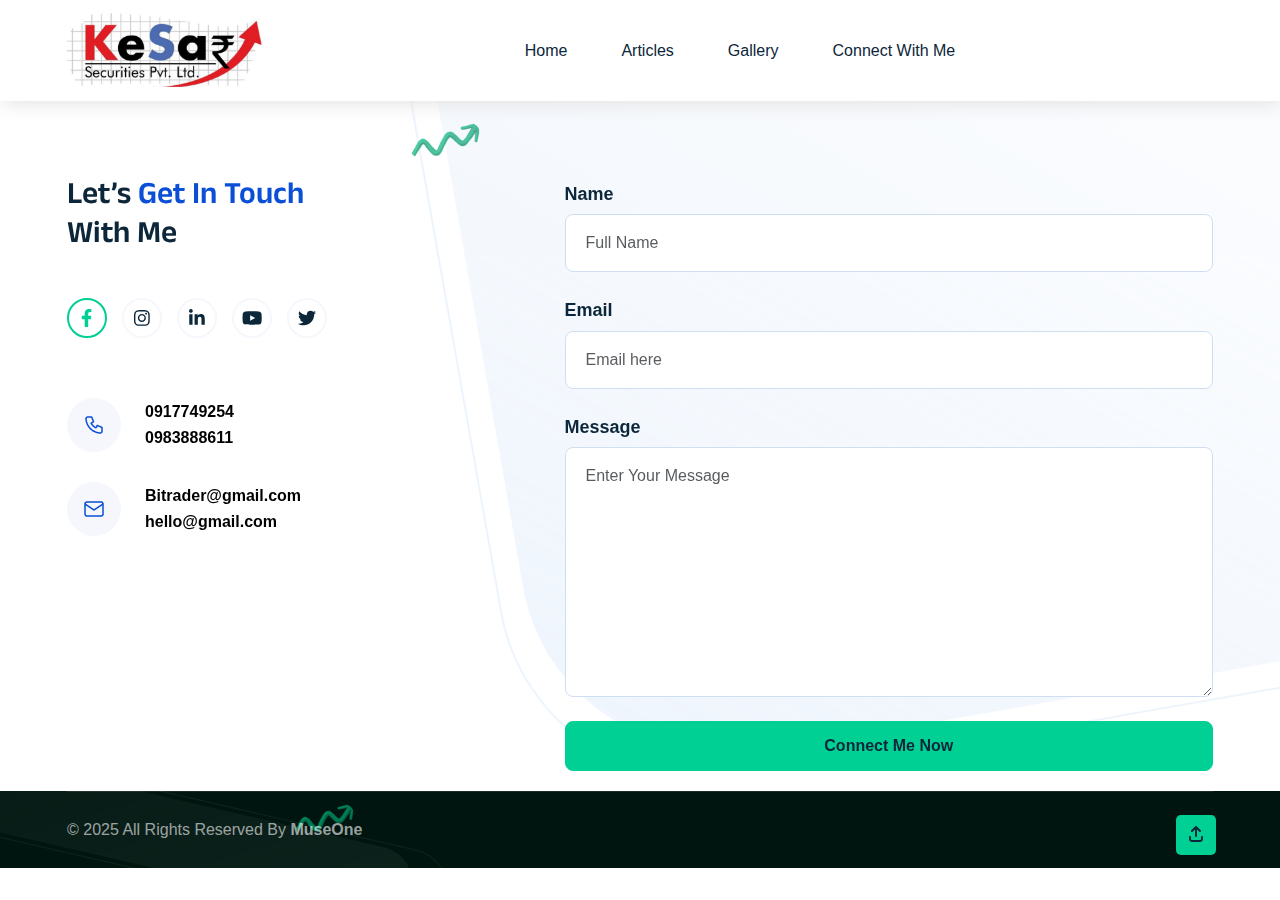
<file: contact.html>
<!DOCTYPE html>
<html lang="en" data-bs-theme="light">
<meta http-equiv="content-type" content="text/html;charset=utf-8" />
<head>
  <title>Kedar_Oak Research_Analyst
  </title>
  <meta charset="UTF-8">
  <meta http-equiv="X-UA-Compatible" content="IE=edge">
  <meta name="viewport" content="width=device-width, initial-scale=1.0">

  <!-- Sites meta Data -->
  <meta name="application-name"
    content="Bitrader - Professional Multipurpose HTML Template for Your Crypto, Forex, Stocks & Day Trading Business">
  <meta name="author" content="thetork">
  <meta name="keywords" content="Bitrader, Crypto, Forex, and Stocks Trading Business">
  <meta name="description"
    content="Experience the power of Bitrader, the ultimate HTML template designed to transform your trading business. With its sleek design and advanced features, Bitrader empowers you to showcase your expertise, engage clients, and dominate the markets. Elevate your online presence and unlock new trading possibilities with Bitrader.">

  <!-- OG meta data -->
  <meta property="og:title"
    content="Bitrader - Professional Multipurpose HTML Template for Your Crypto, Forex, Stocks & Day Trading Business">
  <meta property="og:site_name" content=Bitrader>
  <meta property="og:url" content="index-2.html">
  <meta property="og:description"
    content="Welcome to Bitrader, the game-changing HTML template meticulously crafted to revolutionize your trading business. With its sleek and modern design, Bitrader provides a cutting-edge platform to showcase your expertise, attract clients, and stay ahead in the competitive trading markets.">
  <meta property="og:type" content="website">
  <meta property="og:image" content="assets/images/og.png">



  <link rel="shortcut icon" href="assets/kesar.png" type="image/x-icon">

  <link rel="stylesheet" href="assets/css/bootstrap.min.css">
  <link rel="stylesheet" href="assets/css/aos.css">
  <link rel="stylesheet" href="assets/css/all.min.css">

  <link rel="stylesheet" href="assets/css/swiper-bundle.min.css">



  <!-- main css for template -->
  <link rel="stylesheet" href="assets/css/style.css">
</head>

<body>


  <!-- ===============>> light&dark switch start here <<================= -->
  <div class="lightdark-switch d-none">
    <span class="switch-btn" id="btnSwitch"><img src="assets/images/icon/moon.svg" alt="light-dark-switchbtn"
        class="swtich-icon"></span>
  </div>
  <!-- ===============>> light&dark switch start here <<================= -->





  <!-- ===============>> Header section start here <<================= -->
  <header class="header-section header-section--style2">
    <div class="header-bottom">
      <div class="container">
        <div class="header-wrapper">
          <div class="logo">
            <a href="index.html">
              <img class="dark" src="assets/kesar.png" alt="logo">
            </a>
          </div>
          <div class="menu-area">
            <ul class="menu menu--style1">
              <li class="megamenu">
                <a href="index.html">Home </a>                
              </li>
              <!-- <li>
                <a href="#">About</a>
                <ul class="submenu">
                  <li><a href="services.html">Services</a></li>
                  <li><a href="service-details.html">Services Details</a></li>
                </ul>
              </li> -->
              <li>
                <a href="blogs.html">Articles</a>
              </li>

              <li>
                <a href="galler.html">Gallery</a>
              </li>
              <li>
                <a href="contact.html">Connect with me</a>
              </li>
            </ul>

          </div>
          <div class="header-action">
            <div class="menu-area">
              <!-- toggle icons -->
              <div class="header-bar d-lg-none header-bar--style1">
                <span></span>
                <span></span>
                <span></span>
              </div>
            </div>
          </div>
        </div>
      </div>
    </div>
  </header>
  <!-- ===============>> Header section end here <<================= -->




  <!-- ================> Page header start here <================== -->
  <!-- <section class="page-header bg--cover" style="background-image:url(assets/images/header/1.png)">
    <div class="container">
      <div class="page-header__content" data-aos="fade-right" data-aos-duration="1000">
        <h2>Contact Us</h2>
        <nav style="--bs-breadcrumb-divider: '/';" aria-label="breadcrumb">
          <ol class="breadcrumb mb-0">
            <li class="breadcrumb-item "><a href="index.html">Home</a></li>
            <li class="breadcrumb-item active" aria-current="page">Contact Us</li>
          </ol>
        </nav>
      </div>
      <div class="page-header__shape">
        <span class="page-header__shape-item page-header__shape-item--1"><img src="assets/images/header/2.png"
            alt="shape-icon"></span>
      </div>
    </div>
  </section> -->
  <!-- ================> Page header end here <================== -->





  <!-- ===============>> Contact section start here <<================= -->
  <div class="contact padding-top padding-bottom">
    <div class="container">
      <div class="contact__wrapper">
        <div class="row g-5">
          <div class="col-md-5">
            <div class="contact__info" data-aos="fade-right" data-aos-duration="1000">
              <div class="contact__social">
                <h3>let’s <span>get in touch</span>
                  with me</h3>
                <ul class="social">
                  <li class="social__item">
                    <a href="#" class="social__link social__link--style4 active"><i class="fab fa-facebook-f"></i></a>
                  </li>
                  <li class="social__item">
                    <a href="#" class="social__link social__link--style4 "><i class="fab fa-instagram"></i></a>
                  </li>
                  <li class="social__item">
                    <a href="#" class="social__link social__link--style4"><i class="fa-brands fa-linkedin-in"></i></a>
                  </li>
                  <li class="social__item">
                    <a href="#" class="social__link social__link--style4"><i class="fab fa-youtube"></i></a>
                  </li>
                  <li class="social__item">
                    <a href="signin.html" class="social__link social__link--style4"><i class="fab fa-twitter"></i></a>
                  </li>
                </ul>
              </div>
              <div class="contact__details">
                <div class="contact__item" data-aos="fade-right" data-aos-duration="1000">
                  <div class="contact__item-inner">
                    <div class="contact__item-thumb">
                      <span><img src="assets/images/contact/1.png" alt="contact-icon" class="dark"></span>
                    </div>
                    <div class="contact__item-content">
                      <p>
                        0917749254
                      </p>
                      <p>
                        0983888611
                      </p>
                    </div>
                  </div>
                </div>
                <div class="contact__item" data-aos="fade-right" data-aos-duration="1100">
                  <div class="contact__item-inner">
                    <div class="contact__item-thumb">
                      <span><img src="assets/images/contact/2.png" alt="contact-icon" class="dark"></span>
                    </div>
                    <div class="contact__item-content">
                      <p>
                        Bitrader@gmail.com
                      </p>
                      <p>
                        hello@gmail.com
                      </p>
                    </div>
                  </div>
                </div>
                <!-- <div class="contact__item" data-aos="fade-right" data-aos-duration="1200">
                  <div class="contact__item-inner">
                    <div class="contact__item-thumb">
                      <span><img src="assets/images/contact/3.png" alt="contact-icon" class="dark"></span>
                    </div>
                    <div class="contact__item-content">
                      <p>
                        F6 First floor, Rajdhan Heights, Wakhan Rd, Ranjeet Nagar,Aobe Ashokraj Bazar, Karad, Maharashtra 415110
                      </p>
                     
                    </div>
                  </div>
                </div> -->
              </div>
            </div>
          </div>
          <div class="col-md-7">
            <div class="contact__form">
              <form action="" data-aos="fade-left" data-aos-duration="1000">
                <div class="row g-4">
                  <div class="col-12">
                    <div>
                      <label for="name" class="form-label">Name</label>
                      <input class="form-control" type="text" id="name" placeholder="Full Name">
                    </div>
                  </div>
                  <div class="col-12">
                    <div>
                      <label for="email" class="form-label">Email</label>
                      <input class="form-control" type="email" id="email" placeholder="Email here">
                    </div>
                  </div>
                  <div class="col-12">
                    <div>
                      <label for="textarea" class="form-label">Message</label>
                      <textarea cols="30" rows="5" class="form-control" id="textarea"
                        placeholder="Enter Your Message"></textarea>
                    </div>
                  </div>
                </div>
                <button type="submit" class="trk-btn trk-btn--border trk-btn--primary mt-4 d-block">connect me
                  now</button>
              </form>
            </div>
          </div>
        </div>
      </div>
    </div>
    <div class="contact__shape">
      <span class="contact__shape-item contact__shape-item--1"><img src="assets/images/contact/4.png"
          alt="shape-icon"></span>
      <span class="contact__shape-item contact__shape-item--2"> <span></span> </span>
    </div>
  </div>
  <!-- ===============>> Contact section start here <<================= -->





  <!-- ===============>> footer start here <<================= -->
  <footer class="footer ">
    <div class="container">
      <div class="footer__wrapper">        
        <div class="footer__bottom">
          <div class="footer__end">
            <div class="footer__end-copyright">
              <p class=" mb-0">© 2025 All Rights Reserved By <a>MuseOne</a> </p>
            </div>            
          </div>
        </div>
      </div>
    </div>
    <div class="footer__shape">
      <span class="footer__shape-item footer__shape-item--1"><img src="assets/images/footer/1.png"
          alt="shape icon"></span>
      <span class="footer__shape-item footer__shape-item--2"> <span></span> </span>
    </div>
  </footer>
  <!-- ===============>> footer end here <<================= -->



  <!-- ===============>> scrollToTop start here <<================= -->
  <a href="#" class="scrollToTop scrollToTop--style1"><i class="fa-solid fa-arrow-up-from-bracket"></i></a>
  <!-- ===============>> scrollToTop ending here <<================= -->


  <!-- vendor plugins -->

  <script src="assets/js/bootstrap.bundle.min.js"></script>
  <script src="assets/js/all.min.js"></script>
  <script src="assets/js/swiper-bundle.min.js"></script>
  <script src="assets/js/aos.js"></script>
  <script src="assets/js/fslightbox.js"></script>
  <script src="assets/js/purecounter_vanilla.js"></script>



  <script src="assets/js/custom.js"></script>


</body>


<!-- Mirrored from thetork.com/demos/html/bitrader/contact.html by HTTrack Website Copier/3.x [XR&CO'2014], Thu, 26 Jun 2025 05:23:20 GMT -->
</html>
</file>
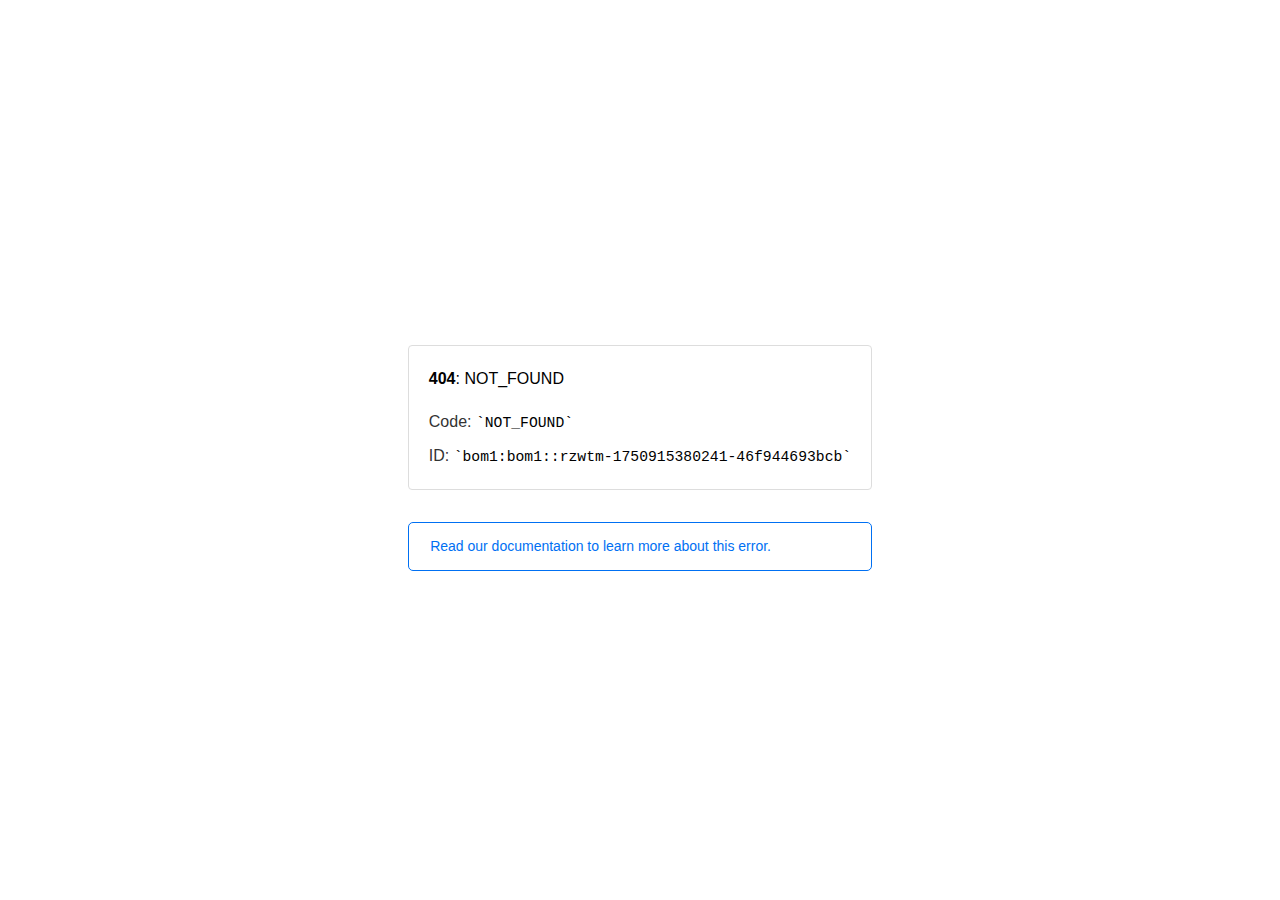
<file: assets/images/logo/logo-2.html>
<!doctype html><html lang=en><meta charset=utf-8><meta name=viewport content="width=device-width,initial-scale=1"><meta name=theme-color content=#000><title>404: NOT_FOUND</title><style>html{font-size:62.5%;box-sizing:border-box;height:-webkit-fill-available}*,::after,::before{box-sizing:inherit}body{font-family:sf pro text,sf pro icons,helvetica neue,helvetica,arial,sans-serif;font-size:1.6rem;line-height:1.65;word-break:break-word;font-kerning:auto;font-variant:normal;-webkit-font-smoothing:antialiased;-moz-osx-font-smoothing:grayscale;text-rendering:optimizeLegibility;hyphens:auto;height:100vh;height:-webkit-fill-available;max-height:100vh;max-height:-webkit-fill-available;margin:0}::selection{background:#79ffe1}::-moz-selection{background:#79ffe1}a{cursor:pointer;color:#0070f3;text-decoration:none;transition:all .2s ease;border-bottom:1px solid #0000}a:hover{border-bottom:1px solid #0070f3}ul{padding:0;margin-left:1.5em;list-style-type:none}li{margin-bottom:10px}ul li:before{content:'\02013'}li:before{display:inline-block;color:#ccc;position:absolute;margin-left:-18px;transition:color .2s ease}code{font-family:Menlo,Monaco,Lucida Console,Liberation Mono,DejaVu Sans Mono,Bitstream Vera Sans Mono,Courier New,monospace,serif;font-size:.92em}code:after,code:before{content:'`'}.container{display:flex;justify-content:center;flex-direction:column;min-height:100%}main{max-width:80rem;padding:4rem 6rem;margin:auto}ul{margin-bottom:32px}.error-title{font-size:2rem;padding-left:22px;line-height:1.5;margin-bottom:24px}.error-title-guilty{border-left:2px solid #ed367f}.error-title-innocent{border-left:2px solid #59b89c}@media(max-width:500px){.owner-error{display:none}}main p{color:#333}.devinfo-container{border:1px solid #ddd;border-radius:4px;padding:2rem;display:flex;flex-direction:column;margin-bottom:32px}.error-code{margin:0;font-size:1.6rem;color:#000;margin-bottom:1.6rem}.devinfo-line{color:#333}.devinfo-line code,code,li{color:#000}.devinfo-line:not(:last-child){margin-bottom:8px}.docs-link,.contact-link{font-weight:500}header,footer,footer a{display:flex;justify-content:center;align-items:center}header,footer{min-height:100px;height:100px}header{border-bottom:1px solid #eaeaea}header h1{font-size:1.8rem;margin:0;font-weight:500}header p{font-size:1.3rem;margin:0;font-weight:500}.header-item{display:flex;padding:0 2rem;margin:2rem 0;text-decoration:line-through;color:#999}.header-item.active{color:#ff0080;text-decoration:none}.header-item.first{border-right:1px solid #eaeaea}.header-item-content{display:flex;flex-direction:column}.header-item-icon{margin-right:1rem;margin-top:.6rem}footer{border-top:1px solid #eaeaea}footer a{color:#000}footer a:hover{border-bottom-color:#0000}footer svg{margin-left:.8rem}.note{padding:8pt 16pt;border-radius:5px;border:1px solid #0070f3;font-size:14px;line-height:1.8;color:#0070f3}@media(max-width:500px){.devinfo-container .devinfo-line code{margin-top:.4rem}.devinfo-container .devinfo-line:not(:last-child){margin-bottom:1.6rem}.devinfo-container{margin-bottom:0}header{flex-direction:column;height:auto;min-height:auto;align-items:flex-start}.header-item.first{border-right:none;margin-bottom:0}main{padding:1rem 2rem}body{font-size:1.4rem;line-height:1.55}footer{display:none}.note{margin-top:16px}}</style><div class=container><main><p class=devinfo-container><span class=error-code><strong>404</strong>: NOT_FOUND</span>
<span class=devinfo-line>Code: <code>NOT_FOUND</code></span>
<span class=devinfo-line>ID: <code>bom1:bom1::rzwtm-1750915380241-46f944693bcb</code></p><a href=https://vercel.com/docs/errors/platform-error-codes#not_found class=owner-error><div class=note>Read our documentation to learn more about this error.</div></a></main></div>
</file>
